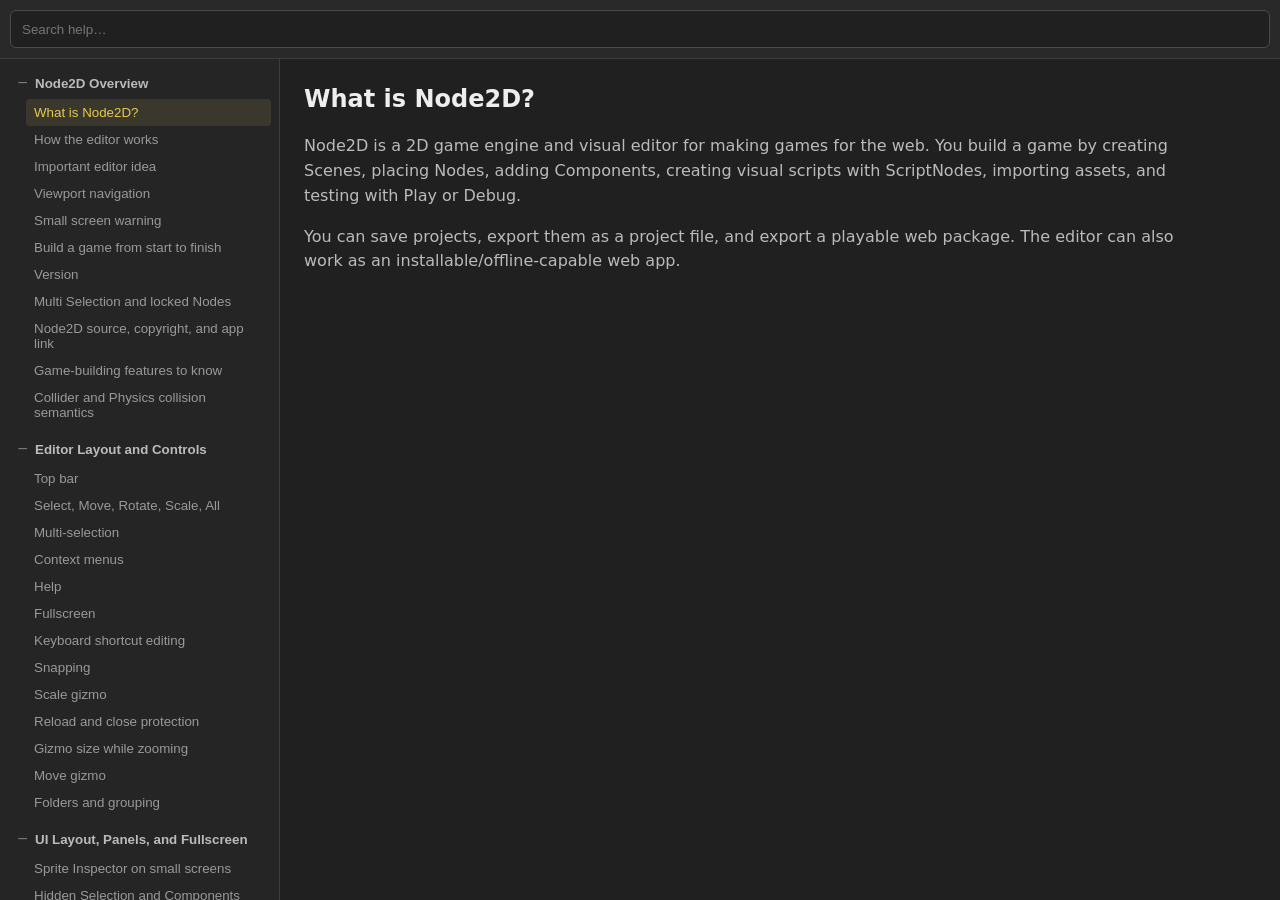
<file: help/index.html>
<!doctype html>
<html lang="en">
<head>
<meta charset="utf-8">
<meta name="viewport" content="width=device-width,initial-scale=1,viewport-fit=cover">
<title>Node2D Help</title>
<style>
:root{color-scheme:dark}*{box-sizing:border-box}html,body{margin:0;width:100%;height:100%;background:#202020;color:#ddd;font-family:system-ui,-apple-system,Segoe UI,sans-serif}body{overflow:hidden}.help-app{display:grid;grid-template-rows:auto minmax(0,1fr);width:100%;height:100%}.help-top{padding:10px;border-bottom:1px solid #3d3d3d;background:#292929}.help-search{width:100%;height:38px;padding:0 11px;background:#202020;border:1px solid #4b4b4b;border-radius:6px;color:#ddd;outline:none}.help-search:focus{border-color:#777}.help-body{display:grid;grid-template-columns:280px minmax(0,1fr);min-height:0}.help-nav{min-height:0;overflow:auto;border-right:1px solid #3d3d3d;padding:8px;background:#252525;-webkit-overflow-scrolling:touch}.help-section{margin-bottom:7px}.help-title{width:100%;display:flex;align-items:center;gap:7px;height:32px;padding:0 8px;background:none;border:0;border-radius:5px;color:#bbb;text-align:left;font-weight:600;cursor:pointer}.help-title:hover{background:#333;color:#eee}.help-title .arrow{width:12px;color:#888}.help-items{padding-left:18px}.help-items.hidden{display:none}.help-subtitle{width:100%;display:block;padding:6px 8px;background:none;border:0;border-radius:4px;color:#999;text-align:left;cursor:pointer}.help-subtitle:hover{background:#343434;color:#eee}.help-subtitle.active{background:#3a382d;color:#e4ca4e}.help-section.hidden-section .help-items{display:none}.help-empty{padding:20px 10px;color:#777;font-size:12px}.help-main{min-width:0;min-height:0;overflow:auto;padding:22px 24px;-webkit-overflow-scrolling:touch}.help-content{max-width:900px;line-height:1.55}.help-content h1,.help-content h2,.help-content h3{color:#eee;margin:0 0 12px}.help-content p{color:#bbb}.help-content code{background:#171717;border:1px solid #3d3d3d;border-radius:4px;padding:1px 4px;font:12px ui-monospace,SFMono-Regular,Consolas,monospace}.help-content pre{overflow:auto;background:#171717;border:1px solid #3d3d3d;border-radius:6px;padding:10px}.help-content table{border-collapse:collapse;width:100%}.help-content th,.help-content td{border:1px solid #444;padding:7px;text-align:left}.help-content a.help-ref{color:#e4ca4e;text-decoration:underline;text-underline-offset:2px}.help-content a.help-ref:hover{color:#f0d966}.help-status{color:#777;font-size:11px;margin-top:8px}.help-match{outline:1px solid #555}@media(max-width:760px){.help-body{grid-template-columns:205px minmax(0,1fr)}.help-main{padding:15px}.help-nav{padding:6px}}
.ui-svg{display:inline-block;width:1em;height:1em;vertical-align:-.14em;flex:none}
</style>
<script>window.UIX_EDITOR_CONTEXT=false;</script>
<script src="../js/svgIconData.js"></script>
<script src="../js/keyBinds.js"></script>
</head>
<body>
<div class="help-app">
  <div class="help-top"><input id="helpSearch" class="help-search" type="search" placeholder="Search help…" autocomplete="off" spellcheck="false"></div>
  <div class="help-body"><nav id="helpNav" class="help-nav"></nav><main id="helpMain" class="help-main"><article id="helpContent" class="help-content"></article></main></div>
</div>
<script>
(()=>{
  let sections=[];let filtered=[];let selected=null;let openState=Object.create(null);let autoSelectBest=false;
  const nav=document.getElementById('helpNav'),main=document.getElementById('helpContent'),search=document.getElementById('helpSearch');
  const esc=s=>String(s??'').replace(/[&<>"]/g,c=>({'&':'&amp;','<':'&lt;','>':'&gt;','"':'&quot;'}[c]));
  const strip=s=>String(s??'').replace(/<[^>]*>/g,' ');
  function keybindSection(){
    const defs=window.UIXKeyBinds?.getAll?.()||[];
    const rows=defs.map(d=>`<tr><td>${esc(d.name)}</td><td><code>${esc(window.UIXKeyBinds?.display?.(d.keys)||d.keys||'')}</code></td><td>${esc(d.scope)}</td></tr>`).join('');
    return {title:'Keyboard Shortcuts',items:[{subtitle:'All Shortcuts',contents:`<h2>Keyboard Shortcuts</h2><p>These are loaded directly from <code>js/keyBinds.js</code>, so this Help page uses the same command definitions as the editor.</p><table><thead><tr><th>Command</th><th>Shortcut</th><th>Scope</th></tr></thead><tbody>${rows}</tbody></table>`}]};
  }
  const topicSlug=s=>String(s??'').toLowerCase().replace(/[^a-z0-9]+/g,'-').replace(/^-+|-+$/g,'')||'topic';
  function normalize(data){return Array.isArray(data)?data.map((s,i)=>({title:String(s.title||`Section ${i+1}`),items:Array.isArray(s.items)?s.items.map((x,ii)=>({id:String(x.id||`${topicSlug(s.title)}--${topicSlug(x.subtitle||`topic-${ii}`)}`),subtitle:String(x.subtitle||''),contents:String(x.contents||'')})):[]})):[];}
  function matches(item,terms){const hay=(item.title+' '+item.subtitle+' '+strip(item.contents)).toLowerCase();return terms.every(t=>hay.includes(t));}
  function relevance(item,terms){const title=String(item.subtitle||'').toLowerCase(),section=String(item.section||'').toLowerCase(),body=strip(item.contents).toLowerCase();let score=0;for(const t of terms){if(title===t)score+=1000;if(title.startsWith(t))score+=300;if(title.split(/[^a-z0-9]+/).includes(t))score+=200;if(section===t)score+=120;if(section.startsWith(t))score+=80;const p=title.indexOf(t);if(p>=0)score+=100-Math.min(100,p);if(body.includes(t))score+=10;}return score;}
  function bestRelevantResult(list,terms){let best=list[0],bestScore=-Infinity;for(const x of list){const score=relevance({subtitle:x.item.subtitle,contents:x.item.contents,section:x.section.title},terms);if(score>bestScore){best=x;bestScore=score;}}return best;}
  function render(){
    const terms=search.value.trim().toLowerCase().split(/\s+/).filter(Boolean);
    filtered=[];sections.forEach((section,si)=>{section.items.forEach((item,ii)=>{if(!terms.length||matches({title:section.title,subtitle:item.subtitle,contents:item.contents},terms))filtered.push({si,ii,section,item});});});
    const first=filtered[0]; if(first && (!selected || !filtered.some(x=>x.si===selected.si&&x.ii===selected.ii) || autoSelectBest)){const preferred=autoSelectBest&&terms.length?bestRelevantResult(filtered,terms):first;selected=preferred?{si:preferred.si,ii:preferred.ii}:null;}autoSelectBest=false;
    if(!first) selected=null;
    nav.innerHTML='';
    sections.forEach((section,si)=>{
      const hits=filtered.some(x=>x.si===si); if(terms.length&&!hits)return;
      const wrap=document.createElement('section');wrap.className='help-section';
      const title=document.createElement('button');title.className='help-title';title.type='button';
      const collapsed=!!openState[si]; title.innerHTML=`<span class="arrow">${UIXIcons.get(collapsed?'add':'minus','ui-svg')}</span><span>${esc(section.title)}</span>`;
      const items=document.createElement('div');items.className='help-items'+(collapsed?' hidden':'');
      section.items.forEach((item,ii)=>{
        if(terms.length&&!matches({title:section.title,subtitle:item.subtitle,contents:item.contents},terms))return;
        const b=document.createElement('button');b.className='help-subtitle'+(selected?.si===si&&selected?.ii===ii?' active':'');b.type='button';b.textContent=item.subtitle;b.addEventListener('click',()=>{selected={si,ii};render();showSelected();});items.append(b);
      });
      title.addEventListener('click',()=>{openState[si]=!openState[si];render();});
      wrap.append(title,items);nav.append(wrap);
    });
    showSelected();
    const q=new URL(location.href);if(search.value.trim())q.searchParams.set('search',search.value.trim());else q.searchParams.delete('search');if(selected){const current=sections[selected.si]?.items?.[selected.ii];if(current)q.searchParams.set('topic',current.id);}else q.searchParams.delete('topic');history.replaceState(null,'',q);
  }
  function showSelected(){
    if(!selected){main.innerHTML='<div class="help-empty">No help result matches this search.</div>';return;}
    const section=sections[selected.si],item=section?.items?.[selected.ii];
    main.innerHTML=item?item.contents:'<div class="help-empty">Select a topic from the navigation.</div>';
  }
  function selectTopic(topic){
    const wanted=String(topic||'');
    if(!wanted)return false;
    for(let si=0;si<sections.length;si++){
      const ii=sections[si].items.findIndex(item=>item.id===wanted);
      if(ii>=0){selected={si,ii};openState[si]=false;return true;}
    }
    return false;
  }
  main.addEventListener('click',e=>{
    const link=e.target.closest('a.help-ref[data-help-topic]');
    if(!link)return;
    e.preventDefault();
    const topic=link.dataset.helpTopic||'';
    if(!selectTopic(topic))return;
    const url=new URL(location.href);url.searchParams.set('topic',topic);history.replaceState(null,'',url);
    render();
    main.scrollTop=0;
  });
  window.addEventListener('popstate',()=>{
    const topic=new URLSearchParams(location.search).get('topic');
    if(topic)selectTopic(topic);
    else selected=null;
    render();
  });
  search.addEventListener('input',()=>{autoSelectBest=true;render();});
  fetch('help.json').then(r=>r.json()).then(data=>{sections=normalize(data);sections.push(keybindSection());const q=new URLSearchParams(location.search);search.value=q.get('search')||'';const topic=q.get('topic');if(topic)selectTopic(topic);else if(search.value.trim())autoSelectBest=true;render();}).catch(e=>{main.textContent='Could not load help.json: '+e.message;});
})();
</script>
</body>
</html>
</file>
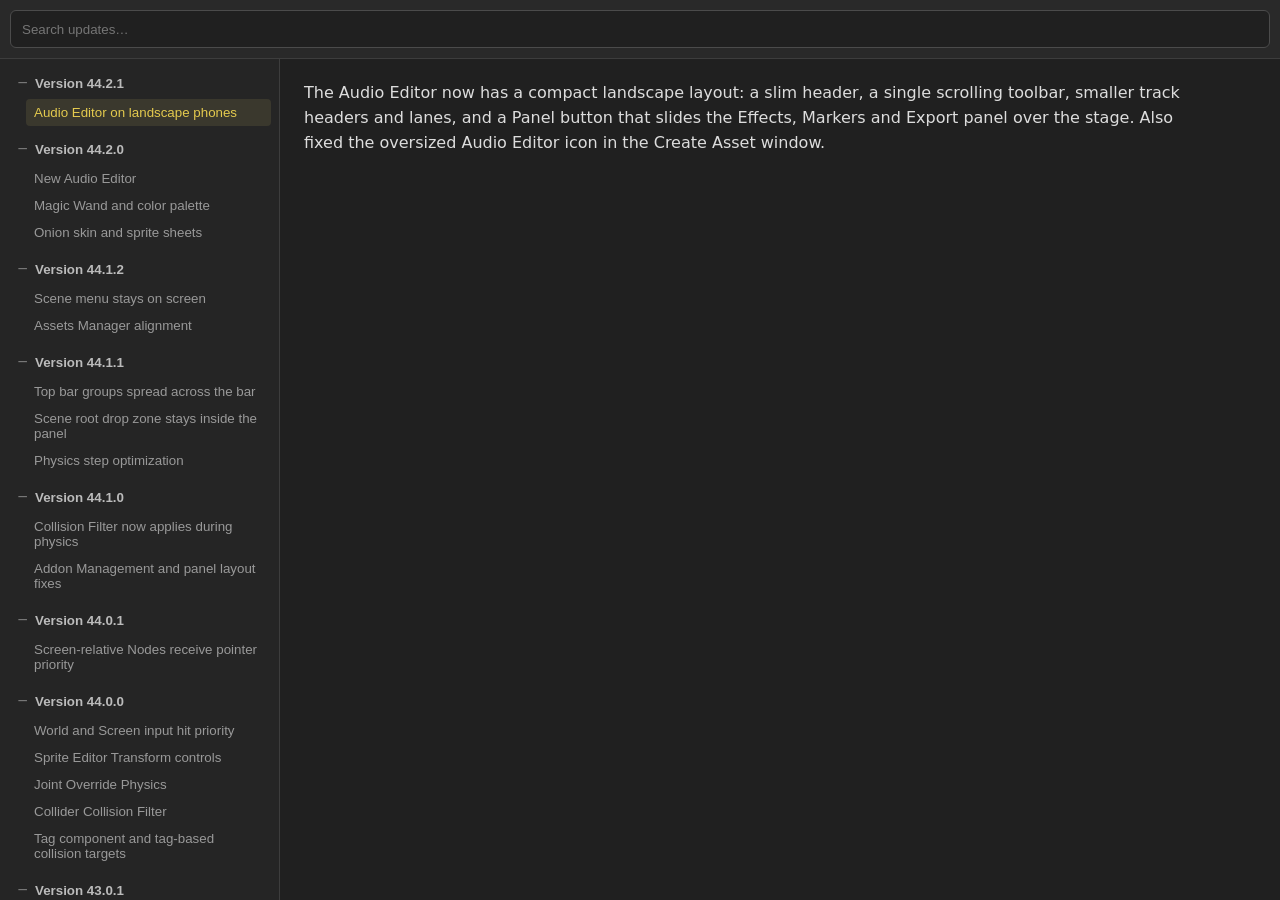
<file: updates/index.html>
<!doctype html>
<html lang="en">
<head>
<meta charset="utf-8">
<meta name="viewport" content="width=device-width,initial-scale=1,viewport-fit=cover">
<title>Node2D Updates</title>
<style>
:root{color-scheme:dark}*{box-sizing:border-box}html,body{margin:0;width:100%;height:100%;background:#202020;color:#ddd;font-family:system-ui,-apple-system,Segoe UI,sans-serif}body{overflow:hidden}.updates-app{display:grid;grid-template-rows:auto minmax(0,1fr);width:100%;height:100%}.updates-top{padding:10px;border-bottom:1px solid #3d3d3d;background:#292929}.updates-search{width:100%;height:38px;padding:0 11px;background:#202020;border:1px solid #4b4b4b;border-radius:6px;color:#ddd;outline:none}.updates-search:focus{border-color:#777}.updates-body{display:grid;grid-template-columns:280px minmax(0,1fr);min-height:0}.updates-nav{min-height:0;overflow:auto;border-right:1px solid #3d3d3d;padding:8px;background:#252525;-webkit-overflow-scrolling:touch}.updates-section{margin-bottom:7px}.updates-title{width:100%;display:flex;align-items:center;gap:7px;height:32px;padding:0 8px;background:none;border:0;border-radius:5px;color:#bbb;text-align:left;font-weight:600;cursor:pointer}.updates-title:hover{background:#333;color:#eee}.updates-title .arrow{width:12px;color:#888}.updates-items{padding-left:18px}.updates-items.hidden{display:none}.updates-subtitle{width:100%;display:block;padding:6px 8px;background:none;border:0;border-radius:4px;color:#999;text-align:left;cursor:pointer}.updates-subtitle:hover{background:#343434;color:#eee}.updates-subtitle.active{background:#3a382d;color:#e4ca4e}.updates-main{min-width:0;min-height:0;overflow:auto;padding:22px 24px;-webkit-overflow-scrolling:touch}.updates-content{max-width:900px;line-height:1.55}.updates-content h1,.updates-content h2,.updates-content h3{color:#eee;margin:0 0 12px}.updates-content p{color:#bbb}.updates-content code{background:#171717;border:1px solid #3d3d3d;border-radius:4px;padding:1px 4px;font:12px ui-monospace,SFMono-Regular,Consolas,monospace}.updates-content ul{padding-left:20px}.updates-empty{padding:20px 10px;color:#777;font-size:12px}@media(max-width:760px){.updates-body{grid-template-columns:205px minmax(0,1fr)}.updates-main{padding:15px}.updates-nav{padding:6px}}
.ui-svg{display:inline-block;width:1em;height:1em;vertical-align:-.14em;flex:none}
</style>
</head>
<body>
<div class="updates-app">
  <div class="updates-top"><input id="updatesSearch" class="updates-search" type="search" placeholder="Search updates…" autocomplete="off" spellcheck="false"></div>
  <div class="updates-body"><nav id="updatesNav" class="updates-nav"></nav><main id="updatesMain" class="updates-main"><article id="updatesContent" class="updates-content"></article></main></div>
</div>
<script src="../js/svgIconData.js"></script>
<script>
(()=>{
  let sections=[];let filtered=[];let selected=null;let openState=Object.create(null);
  const nav=document.getElementById('updatesNav'),main=document.getElementById('updatesContent'),search=document.getElementById('updatesSearch');
  const esc=s=>String(s??'').replace(/[&<>\"]/g,c=>({'&':'&amp;','<':'&lt;','>':'&gt;','"':'&quot;'}[c]));
  const strip=s=>String(s??'').replace(/<[^>]*>/g,' ');
  const slug=s=>String(s??'').toLowerCase().replace(/[^a-z0-9]+/g,'-').replace(/^-+|-+$/g,'')||'update';
  function normalize(data){
    return Array.isArray(data)?data.map((s,i)=>({title:String(s.title||`Version ${i+1}`),items:Array.isArray(s.items)?s.items.map((x,ii)=>({id:String(x.id||`${slug(s.title)}--${slug(x.subtitle||`change-${ii}`)}`),subtitle:String(x.subtitle||''),contents:String(x.contents||'')})):[]})):[];
  }
  function matches(section,item,terms){const hay=(section.title+' '+item.subtitle+' '+strip(item.contents)).toLowerCase();return terms.every(t=>hay.includes(t));}
  function render(){
    const terms=search.value.trim().toLowerCase().split(/\s+/).filter(Boolean);
    filtered=[];sections.forEach((section,si)=>section.items.forEach((item,ii)=>{if(!terms.length||matches(section,item,terms))filtered.push({si,ii});}));
    if(filtered.length&&!selected)selected=filtered[0];
    if(selected&&!filtered.some(x=>x.si===selected.si&&x.ii===selected.ii))selected=filtered[0]||null;
    nav.innerHTML='';
    sections.forEach((section,si)=>{
      const hits=filtered.some(x=>x.si===si);if(terms.length&&!hits)return;
      const wrap=document.createElement('section');wrap.className='updates-section';
      const title=document.createElement('button');title.className='updates-title';title.type='button';
      const collapsed=!!openState[si];title.innerHTML=`<span class="arrow">${UIXIcons.get(collapsed?'add':'minus','ui-svg')}</span><span>${esc(section.title)}</span>`;
      const items=document.createElement('div');items.className='updates-items'+(collapsed?' hidden':'');
      section.items.forEach((item,ii)=>{if(terms.length&&!matches(section,item,terms))return;const b=document.createElement('button');b.className='updates-subtitle'+(selected?.si===si&&selected?.ii===ii?' active':'');b.type='button';b.textContent=item.subtitle;b.onclick=()=>{selected={si,ii};render();showSelected();};items.append(b);});
      title.onclick=()=>{openState[si]=!openState[si];render();};wrap.append(title,items);nav.append(wrap);
    });
    showSelected();
  }
  function showSelected(){if(!selected){main.innerHTML='<div class="updates-empty">No updates match this search.</div>';return;}const section=sections[selected.si],item=section?.items?.[selected.ii];main.innerHTML=item?item.contents:'<div class="updates-empty">Select an update from the navigation.</div>';}
  search.addEventListener('input',render);
  fetch('changes.json',{cache:'no-store'}).then(r=>{if(!r.ok)throw new Error('HTTP '+r.status);return r.json();}).then(data=>{sections=normalize(data);render();}).catch(e=>{main.innerHTML=`<div class="updates-empty">Could not load changes.json: ${esc(e.message)}</div>`;});
})();
</script>
</body>
</html>
</file>
